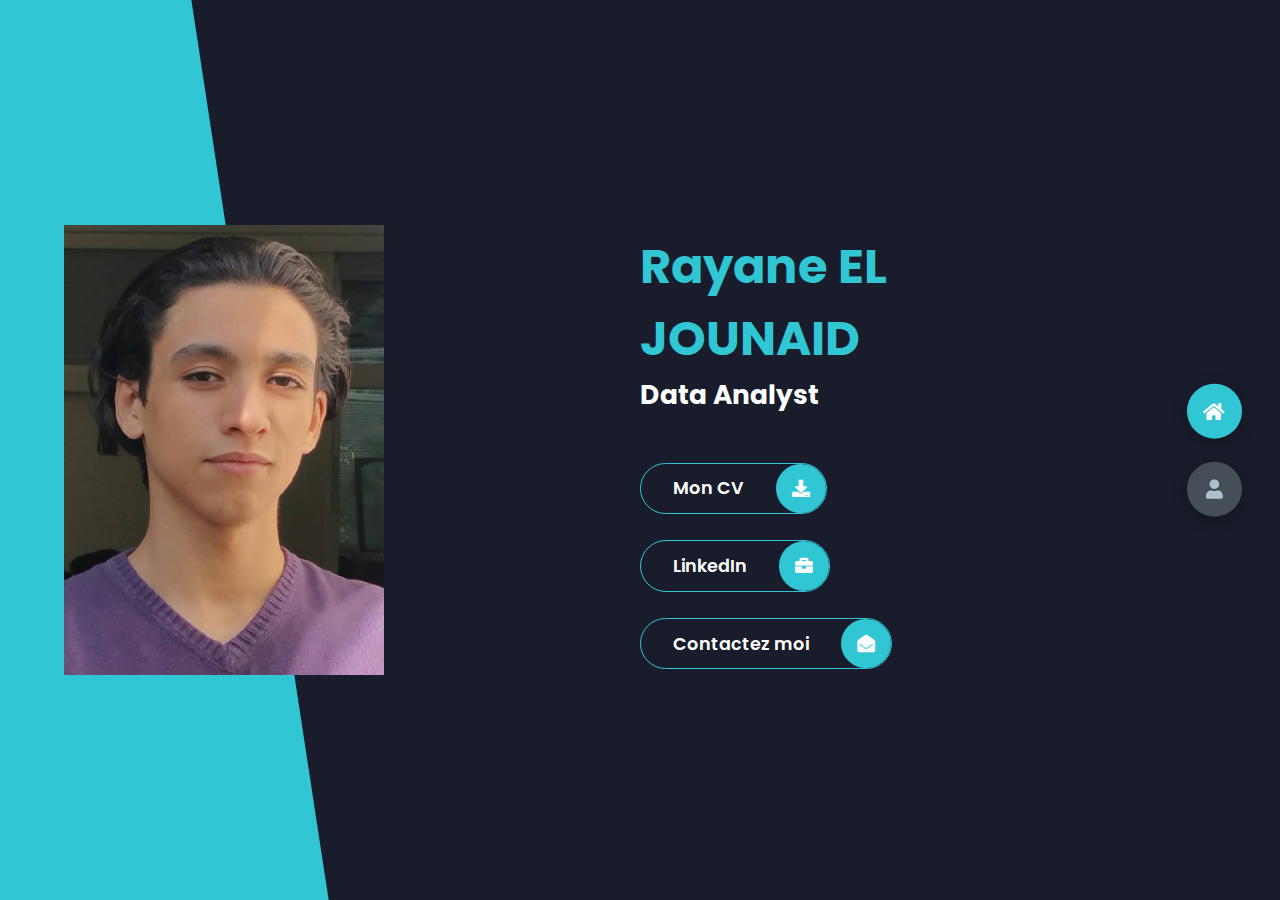
<file: index.html>
<!DOCTYPE html>
<html lang="fr">
<head>
    <meta charset="UTF-8">
    <!-- <meta http-equiv="X-UA-Compatible" content="IE=edge"> -->
    <meta name="viewport" content="width=device-width, initial-scale=1.0">
    <title>Rayane</title>
    <link rel="icon" href="imgs/page_favicon.ico" />
    <link rel="stylesheet" href="styles/styles.css">
    <link rel="preconnect" href="https://fonts.googleapis.com">
    <link rel="preconnect" href="https://fonts.gstatic.com" crossorigin>
    <link rel="stylesheet" href="https://cdnjs.cloudflare.com/ajax/libs/font-awesome/5.15.4/css/all.min.css" integrity="sha512-1ycn6IcaQQ40/MKBW2W4Rhis/DbILU74C1vSrLJxCq57o941Ym01SwNsOMqvEBFlcgUa6xLiPY/NS5R+E6ztJQ==" crossorigin="anonymous" referrerpolicy="no-referrer" />
    <link href="https://fonts.googleapis.com/css2?family=Poppins:wght@400;500;600;700;800&display=swap" rel="stylesheet">
</head>
<body class="main-content">
    <header class="container header active" id="home">
        <div class="header-content">
            <div class="left-header">
                <div class="h-shape"></div>
                <!-- Photo -->
                <div class="image">
                    <img src="imgs/rayane.png" alt="">
                </div>
            </div>
            <div class="right-header">
                <h1 class="name">
                    <span>Rayane EL JOUNAID</span>
                </h1>
                <h2>
                    Data Analyst 
                    <!-- & Développeur. -->
                </h2>
                <p>
                    
                </p>
                <!-- Bouton -->
                    <!-- CV -->
                <div class="btn-con">
                    <!-- CV -->
                    <a href="docs/CV - Rayane EL JOUNAID.pdf" target="_blank" class="main-btn">
                        <span class="btn-text">Mon CV</span>
                        <span class="btn-icon"><i class="fas fa-download"></i></span>
                    </a>
                    
                </div>
                <br>
                <!-- Bouton -->
                    <!-- LinkedIn -->
                <div class="btn-con">
                    <a href="https://www.linkedin.com/in/rayane-el-jounaid/" target="_blank" class="main-btn">
                        <span class="btn-text">LinkedIn</span>
                        <span class="btn-icon"><i class="fas fa-briefcase"></i></span>
                    </a>
                </div>
                <br>
                <!-- Bouton -->
                    <!-- rpub -->
                
                    <!-- <div class="btn-con">
                        <a href="https://www.linkedin.com/in/rayane-el-jounaid/" target="_blank" class="main-btn">
                            <span class="btn-text">LinkedIn</span>
                            <span class="btn-icon"><i class="fas fa-linkedin"></i></span>
                        </a>
                    </div>
                    <br> -->
                    <!-- Bouton -->
                    <!-- github -->
                
                <!-- <div class="btn-con">
                    <a href="https://www.linkedin.com/in/rayane-el-jounaid/" target="_blank" class="main-btn">
                        <span class="btn-text">LinkedIn</span>
                        <span class="btn-icon"><i class="fas fa-github"></i></span>
                    </a>
                </div>
                <br> -->
                <!-- Bouton -->
                    <!-- Mail -->
                <div class="btn-con">
                    <a href="mailto:rayane.eljounaid@gmail.com" target="_blank" class="main-btn">
                        <span class="btn-text">Contactez moi</span>
                        <span class="btn-icon"><i class="fas fa-envelope-open"></i></span>
                    </a>
                </div>
            </div>
        </div>
    </header>
    <main>
        <section class="container about" id="about">
            <div class="main-title">
                <h2><span>Parcours</span></h2>
            </div>
            <!-- A propos -->
            <!-- <div class="about-container">
                <div class="left-about">
                    <h4>Information About me</h4>
                    <p>
                        Lorem ipsum dolor sit amet consectetur adipisicing elit. 
                        Eveniet labore nihil obcaecati consequatur. Debitis error doloremque, 
                        vero eos vel nemo eius voluptatem dicta tenetur modi. <br /> <br /> La musica
                        delectus dolore fugiat exercitationem a, 
                        ipsum quidem quo enim natus accusamus labore dolores nam. Unde.
                        Lorem ipsum dolor sit amet consectetur, adipisicing elit. 
                        Harum non necessitatibus deleniti eum soluta.
                    </p>
                    <div class="btn-con">
                        <a href="#" class="main-btn">
                            <span class="btn-text">Download CV</span>
                            <span class="btn-icon"><i class="fas fa-download"></i></span>
                        </a>
                    </div>
                </div>
                <div class="right-about">
                    <div class="about-item">
                        <div class="abt-text">
                            <p class="large-text">650+</p>
                            <p class="small-text">Projects <br /> Completed</p>
                        </div>
                    </div>
                    <div class="about-item">
                        <div class="abt-text">
                            <p class="large-text">10+</p>
                            <p class="small-text">Years of <br /> experience</p>
                        </div>
                    </div>
                    <div class="about-item">
                        <div class="abt-text">
                            <p class="large-text">300+</p>
                            <p class="small-text">Happy <br /> Clients</p>
                        </div>
                    </div>
                    <div class="about-item">
                        <div class="abt-text">
                            <p class="large-text">400+</p>
                            <p class="small-text">Customer <br /> reviews</p>
                        </div>
                    </div>
                </div>
            </div> -->
            <!-- Competences -->
            <!-- <div class="about-stats">
                <h4 class="stat-title">My Skills</h4>
                <div class="progress-bars">
                    <div class="progress-bar">
                        <p class="prog-title">html5</p>
                        <div class="progress-con">
                            <p class="prog-text">80%</p>
                            <div class="progress">
                                <span class="html"></span>
                            </div>
                        </div>
                    </div>
                    <div class="progress-bar">
                        <p class="prog-title">css3</p>
                        <div class="progress-con">
                            <p class="prog-text">95%</p>
                            <div class="progress">
                                <span class="css"></span>
                            </div>
                        </div>
                    </div>
                    <div class="progress-bar">
                        <p class="prog-title">javascript</p>
                        <div class="progress-con">
                            <p class="prog-text">75%</p>
                            <div class="progress">
                                <span class="js"></span>
                            </div>
                        </div>
                    </div>
                    <div class="progress-bar">
                        <p class="prog-title">ReactJS</p>
                        <div class="progress-con">
                            <p class="prog-text">75%</p>
                            <div class="progress">
                                <span class="react"></span>
                            </div>
                        </div>
                    </div>
                    <div class="progress-bar">
                        <p class="prog-title">NodeJS</p>
                        <div class="progress-con">
                            <p class="prog-text">87%</p>
                            <div class="progress">
                                <span class="node"></span>
                            </div>
                        </div>
                    </div>
                    <div class="progress-bar">
                        <p class="prog-title">Python</p>
                        <div class="progress-con">
                            <p class="prog-text">70%</p>
                            <div class="progress">
                                <span class="python"></span>
                            </div>
                        </div>
                    </div>
                </div>
            </div> -->
        <!-- Expériences professionnelles -->
        <div class="row">
        
        <div class="column">
            <h4 class="stat-title">Expériences professionnelles</h4>
            <div class="timeline">
                <!-- 0 -->
                <div class="timeline-item">
                    <div class="tl-icon">
                        <i class="fas fa-briefcase"></i>
                    </div>
                    <p class="tl-duration">2022 - 2023</p>
                    <h5>Chargé d'analyse et de traitement des données<span> <br> Thosiba Tec</span></h5>
                    <p>
                        <!-- -  -->
                    </p>
                </div>
                <br>
                <!-- 1 -->
                <div class="timeline-item">
                    <div class="tl-icon">
                        <i class="fas fa-briefcase"></i>
                    </div>
                    <p class="tl-duration">2020 - 2022</p>
                    <h5>Analyse de données - Alternance<span> <br> Bonne étoile</span></h5>
                    <p>
                        <!-- - Mise en place d'un tableau de bord<br>
                        - Analyser les indicateurs de performance<br>
                        - Production de base de données<br>
                        - Etablir un prévisionnel<br>
                        - Etude Statistique<br> -->
                    </p>
                </div>
                <br>
                <!-- 2 -->
                <div class="timeline-item">
                    <div class="tl-icon">
                        <i class="fas fa-briefcase"></i>
                    </div>
                    <p class="tl-duration">2019 - 2020</p>
                    <h5>Développeur web - Alternance<span> <br> Bonne étoile</span></h5>
                    <p>
                        <!-- - Développement de plusieurs sites web pour l'entreprise pour Bonne étoile<br>
                        - Développement Outil générateur de PDF pour le suivit des ventes<br> -->
                    </p>
                </div>
                <br>
                <!-- 3 -->
                <div class="timeline-item">
                    <div class="tl-icon">
                        <i class="fas fa-briefcase"></i>
                    </div>
                    <p class="tl-duration">2019</p>
                    <h5>Développeur Web - Stage<span> <br> Umanis</span></h5>
                    <p>
                        <!-- - Développement Interface web pour un algorithme multicritère de mise en corrélation selon un nombre
                        de critère modifiable et intégration d’un algorithme en c++<br>
                        - Développement Simulation d’ordonnancement de conteneur (animation JavaScript<br>
                        - Développement d’un site web ( de prise de décision intégration d’un algorithme décisionnel en
                        Python<br> -->
                    </p>
                </div>
            </div>
        </div>
        <!-- Formation -->
        <div class="column">
        <h4 class="stat-title">Formation</h4>
            <div class="timeline">
                <!-- 1 -->
                <div class="timeline-item">
                    <div class="tl-icon">
                        <i class="fas fa-school"></i>
                    </div>
                    <p class="tl-duration">2020 - 2022</p>
                    <h5>Master MéDAS<span> - CNAM</span></h5>
                    <p>
                        Master MéDAS (Méga Données et Analyse Sociale) en alternance
                    </p>
                </div>
                <br>
                <!-- 2 -->
                <div class="timeline-item">
                    <div class="tl-icon">
                        <i class="fas fa-school"></i>
                    </div>
                    <p class="tl-duration">2019 - 2020</p>
                    <h5>Licence générale Informatique<span> - CNAM</span></h5>
                    <p>
                        Licence générale Informatique en alternance
                    </p>
                </div>
                <br>
                <!-- 3 -->
                <div class="timeline-item">
                    <div class="tl-icon">
                        <i class="fas fa-school"></i>
                    </div>
                    <p class="tl-duration">2017 - 2019</p>
                    <h5>BTS SIO<span> - ENC</span></h5>
                    <p>
                        BTS SIO (Service Informatique aux Organisations)<br>
                        Option: SLAM (Solution Logicielles et Applications Métier)
                    </p>
                </div>
            </div>
        </div>
    </div>
        </section>
        <!--  -->
        <!-- Portfolio -->
        <!-- <section class="container" id="portfolio">
            <div class="main-title">
                <h2>Mon <span>Portfolio</span><span class="bg-text">Rayane</span></h2>
            </div>
            <p class="port-text">
                Here is some of my work that I've done in various programming languages.
            </p>
            <div class="portfolios">
                <div class="portfolio-item">
                    <div class="image">
                        <img src="img/port1.jpg" alt="">
                    </div>
                    <div class="hover-items">
                        <h3>Project Source</h3>
                        <div class="icons">
                            <a href="#" class="icon">
                                <i class="fab fa-github"></i>
                            </a>
                            <a href="#" class="icon">
                                <i class="fab fa-behance"></i>
                            </a>
                            <a href="#" class="icon">
                                <i class="fab fa-youtube"></i>
                            </a>
                        </div>
                    </div>
                </div>
                <div class="portfolio-item">
                    <div class="image">
                        <img src="img/port2.jpg" alt="">
                    </div>
                    <div class="hover-items">
                        <h3>Project Source</h3>
                        <div class="icons">
                            <a href="#" class="icon">
                                <i class="fab fa-github"></i>
                            </a>
                            <a href="#" class="icon">
                                <i class="fab fa-behance"></i>
                            </a>
                            <a href="#" class="icon">
                                <i class="fab fa-youtube"></i>
                            </a>
                        </div>
                    </div>
                </div>
                <div class="portfolio-item">
                    <div class="image">
                        <img src="img/port3.jpg" alt="">
                    </div>
                    <div class="hover-items">
                        <h3>Project Source</h3>
                        <div class="icons">
                            <a href="#" class="icon">
                                <i class="fab fa-github"></i>
                            </a>
                            <a href="#" class="icon">
                                <i class="fab fa-behance"></i>
                            </a>
                            <a href="#" class="icon">
                                <i class="fab fa-youtube"></i>
                            </a>
                        </div>
                    </div>
                </div>
                <div class="portfolio-item">
                    <div class="image">
                        <img src="img/port4.jpg" alt="">
                    </div>
                    <div class="hover-items">
                        <h3>Project Source</h3>
                        <div class="icons">
                            <a href="#" class="icon">
                                <i class="fab fa-github"></i>
                            </a>
                            <a href="#" class="icon">
                                <i class="fab fa-behance"></i>
                            </a>
                            <a href="#" class="icon">
                                <i class="fab fa-youtube"></i>
                            </a>
                        </div>
                    </div>
                </div>
                <div class="portfolio-item">
                    <div class="image">
                        <img src="img/port5.jpg" alt="">
                    </div>
                    <div class="hover-items">
                        <h3>Project Source</h3>
                        <div class="icons">
                            <a href="#" class="icon">
                                <i class="fab fa-github"></i>
                            </a>
                            <a href="#" class="icon">
                                <i class="fab fa-behance"></i>
                            </a>
                            <a href="#" class="icon">
                                <i class="fab fa-youtube"></i>
                            </a>
                        </div>
                    </div>
                </div>
                <div class="portfolio-item">
                    <div class="image">
                        <img src="img/port2.jpg" alt="">
                    </div>
                    <div class="hover-items">
                        <h3>Project Source</h3>
                        <div class="icons">
                            <a href="#" class="icon">
                                <i class="fab fa-github"></i>
                            </a>
                            <a href="#" class="icon">
                                <i class="fab fa-behance"></i>
                            </a>
                            <a href="#" class="icon">
                                <i class="fab fa-youtube"></i>
                            </a>
                        </div>
                    </div>
                </div>
                <div class="portfolio-item">
                    <div class="image">
                        <img src="img/port7.jpg" alt="">
                    </div>
                    <div class="hover-items">
                        <h3>Project Source</h3>
                        <div class="icons">
                            <a href="#" class="icon">
                                <i class="fab fa-github"></i>
                            </a>
                            <a href="#" class="icon">
                                <i class="fab fa-behance"></i>
                            </a>
                            <a href="#" class="icon">
                                <i class="fab fa-youtube"></i>
                            </a>
                        </div>
                    </div>
                </div>
            </div>
        </section> -->
        <!--  -->
        <!-- Blog ptdr -->
        <!-- <section class="container" id="blogs">
            <div class="blogs-content">
                <div class="main-title">
                    <h2>My <span>Blogs</span><span class="bg-text">My Blogs</span></h2>
                </div>
                <div class="blogs">
                    <div class="blog">
                        <img src="img/port6.jpg" alt="">
                        <div class="blog-text">
                            <h4>
                                How to Create Your Own Website
                            </h4>
                            <p>
                                Lorem ipsum dolor sit, amet consectetur adipisicing elit. 
                                Doloribus natus voluptas, eos obcaecati recusandae amet?
                            </p>
                        </div>
                    </div>
                    <div class="blog">
                        <img src="img/blog1.jpg" alt="">
                        <div class="blog-text">
                            <h4>
                                How to Become an Expert in Web Design
                            </h4>
                            <p>
                                Lorem ipsum dolor sit, amet consectetur adipisicing elit. 
                                Doloribus natus voluptas, eos obcaecati recusandae amet?
                            </p>
                        </div>
                    </div>
                    <div class="blog">
                        <img src="img/blog2.jpg" alt="">
                        <div class="blog-text">
                            <h4>
                                Become a Web Designer in 10 Days
                            </h4>
                            <p>
                                Lorem ipsum dolor sit, amet consectetur adipisicing elit. 
                                Doloribus natus voluptas, eos obcaecati recusandae amet?
                            </p>
                        </div>
                    </div>
                    <div class="blog">
                        <img src="img/blog3.jpg" alt="">
                        <div class="blog-text">
                            <h4>
                                Debbuging made easy with Web Inspector
                            </h4>
                            <p>
                                Lorem ipsum dolor sit, amet consectetur adipisicing elit. 
                                Doloribus natus voluptas, eos obcaecati recusandae amet?
                            </p>
                        </div>
                    </div>
                    <div class="blog">
                        <img src="img/port1.jpg" alt="">
                        <div class="blog-text">
                            <h4>
                                Get started with Web Design and UI Design
                            </h4>
                            <p>
                                Lorem ipsum dolor sit, amet consectetur adipisicing elit. 
                                Doloribus natus voluptas, eos obcaecati recusandae amet?
                            </p>
                        </div>
                    </div>
                    <div class="blog">
                        <img src="img/port3.jpg" alt="">
                        <div class="blog-text">
                            <h4>
                                This is what you need to know about Web Design
                            </h4>
                            <p>
                                Lorem ipsum dolor sit, amet consectetur adipisicing elit. 
                                Doloribus natus voluptas, eos obcaecati recusandae amet?
                            </p>
                        </div>
                    </div>
                </div>
            </div>
        </section> -->
        <!-- Contacte -->
        <!-- <section class="container contact" id="contact">
            <div class="contact-container">
                <div class="main-title">
                    <h2>Contactez <span>moi</span><span class="bg-text">Rayane</span></h2>
                </div>
                <div class="contact-content-con">
                    <div class="left-contact">
                        <h4>Contact me here</h4>
                        <p>
                            Lorem ipsum dolor sit amet consectetur adipisicing elit. 
                            In, laborum numquam? Quam excepturi perspiciatis quas quasi.
                        </p>
                        <div class="contact-info">
                            <div class="contact-item">
                                <div class="icon">
                                    <i class="fas fa-map-marker-alt"></i>
                                    <span>Location</span>
                                </div>
                                <p>
                                    : London, united Kingdom
                                </p>
                            </div>
                            <div class="contact-item">
                                <div class="icon">
                                    <i class="fas fa-envelope"></i>
                                    <span>Email</span>
                                </div>
                                <p>
                                    <span>: maclinzuniversal@gmail.com</span>
                                </p>
                            </div>
                            <div class="contact-item">
                                <div class="icon">
                                    <i class="fas fa-user-graduate"></i>
                                    <span>Education</span>
                                </div>
                                <p>
                                    <span>: Sussex University, East Sussex</span>
                                </p>
                            </div>
                            <div class="contact-item">
                                <div class="icon">
                                    <i class="fas fa-user-graduate"></i>
                                    <span>Mobile Number</span>
                                </div>
                                <p>
                                    <span>: 07522670617</span>
                                </p>
                            </div>
                            <div class="contact-item">
                                <div class="icon">
                                    <i class="fas fa-globe-africa"></i>
                                    <span>Languages</span>
                                </div>
                                <p>
                                    <span>: Afrikaans, English, Spanish</span>
                                </p>
                            </div>
                        </div>
                        <div class="contact-icons">
                            <div class="contact-icon">
                                <a href="www.facebook.com" target="_blank">
                                    <i class="fab fa-facebook-f"></i>
                                </a>
                                <a href="#" target="_blank">
                                    <i class="fab fa-twitter"></i>
                                </a>
                                <a href="#" target="_blank">
                                    <i class="fab fa-github"></i>
                                </a>
                                <a href="#" target="_blank">
                                    <i class="fab fa-youtube"></i>
                                </a>
                            </div>
                        </div>
                    </div>
                    <div class="right-contact">
                        <form action="" class="contact-form">
                            <div class="input-control i-c-2">
                                <input type="text" required placeholder="YOUR NAME">
                                <input type="email" required placeholder="YOUR EMAIL">
                            </div>
                            <div class="input-control">
                                <input type="text" required placeholder="ENTER SUBJECT">
                            </div>
                            <div class="input-control">
                                <textarea name="" id="" cols="15" rows="8" placeholder="Message Here..."></textarea>
                            </div>
                            <div class="submit-btn">
                                <a href="#" class="main-btn">
                                    <span class="btn-text">Download CV</span>
                                    <span class="btn-icon"><i class="fas fa-download"></i></span>
                                </a>
                            </div>
                        </form>
                    </div>
                </div>
            </div>
        </section> -->
    </main>

    <div class="controls">
        <div class="control active-btn" data-id="home" >
            <i class="fas fa-home"></i>
        </div>
        <div class="control" data-id="about">
            <i class="fas fa-user"></i>
        </div>
        <!-- <div class="control" data-id="portfolio">
            <i class="fas fa-briefcase"></i>
        </div> -->
        <!-- <div class="control" data-id="blogs">
            <i class="far fa-newspaper"></i>
        </div> -->
        <!-- <div class="control" data-id="contact">
            <i class="fas fa-envelope-open"></i>
        </div> -->
    </div>
    <!-- <div class="theme-btn">
        <i class="fas fa-adjust"></i>
    </div> -->
    <script src="app.js"></script>
</body>
</html>
</file>
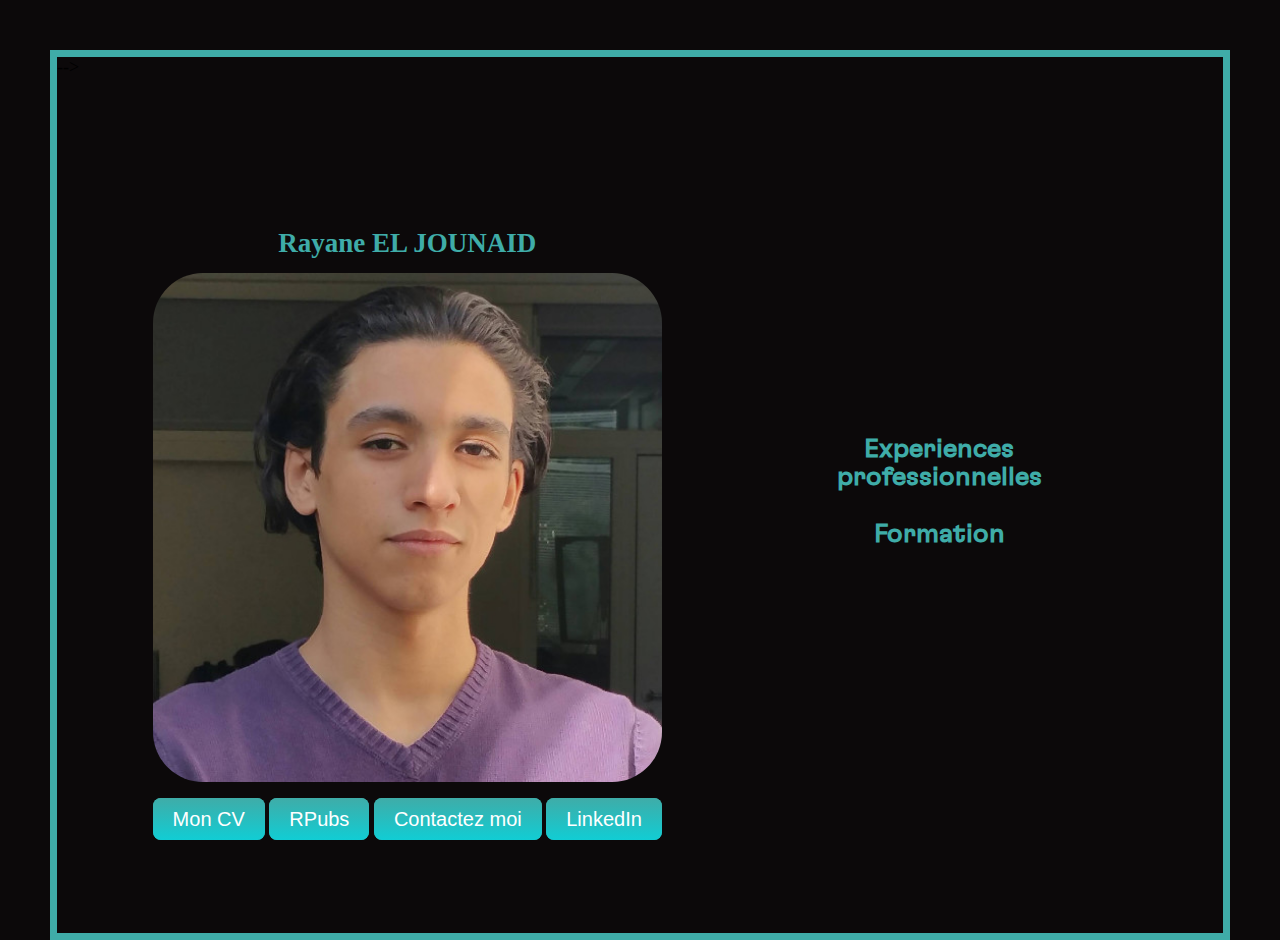
<file: _old-2/index.html>
<!DOCTYPE html>
<html lang="en">
    <head>
        <meta charset="UTF-8">
        <meta name="viewport" content="width=device-width, initial-scale=1.0">
        <title>Rayane</title>
        <link rel="stylesheet" href="css/main.css">
        <link rel="icon" href="imgs/page_favicon.ico" />
    </head>
    <body>
        <div class="wrapper">
            <!-- <header class="header">
                <div class="primary-slideshow">
                    <h2 class="name">Rayane EL JOUNAID /</h2>
                    <h2 class="name">Rayane EL JOUNAID /</h2>
                    <h2 class="name">Rayane EL JOUNAID /</h2>
                    <h2 class="name">Rayane EL JOUNAID /</h2>
                    <h2 class="name">Rayane EL JOUNAID /</h2>
                </div> -->
                <!-- <div class="secondary-slideshow">
                    <h2 class="job">Data Anlalyst, Developper and Tech enthusiast</h2>
                    <h2 class="job">Data Anlalyst, Developper and Tech enthusiast</h2>
                    <h2 class="job">Data Anlalyst, Developper and Tech enthusiast</h2>
                    <h2 class="job">Data Anlalyst, Developper and Tech enthusiast</h2>
                    <h2 class="job">Data Anlalyst, Developper and Tech enthusiast</h2>
                    <h2 class="job">Data Anlalyst, Developper and Tech enthusiast</h2>
                </div> -->
            </header> -->
            <div class="content">
                <div class="photo-animation">
                    <!-- <div class="circle big circle-big"></div> -->
                    <!-- accordion__label -->
                    <label class="name__label"><center><h2>Rayane EL JOUNAID</h2></center></label>
                    
                    <img src="imgs/rayane.png" alt="main photo" class="photo">
                    <!-- <div class="circle small circle-small"></div> -->
                    <br><br>
                    <div class="contact-me" align="center">
                        <a align="justify" class="btn" href="docs/CV - Rayane EL JOUNAID.pdf" target="_blank">Mon CV</a>
                        <a align="justify" class="btn" href="https://rpubs.com/rayane-ilo/" target="_blank">RPubs</a>
                        <a align="justify" class="btn" href="mailto:rayane.eljounaid@gmail.com">Contactez moi</a>
                        <a align="justify" class="btn" href="https://www.linkedin.com/in/rayane-el-jounaid/" target="_blank">LinkedIn</a>
                        <br><br>
                    </div>
                </div>
                <main class="main">
                    <p class="presentation">
                        <!-- <span class="italic">Benjamin Code est un déve… </span>
                        Bon en vrai c’est moi qui écrit le texte donc autant ne pas l’écrire à la 3ème personne. Je suis développeur freelance depuis 8 ans.<br><br>
                        J’ai un diplôme d’ingénieur en informatique, spécialisé dans le génie logiciel mais tout le monde s’en fiche et je n’ai jamais eu à le montrer à quiconque pour justifier quoi que ce soit. Les <span class="underline">années d’expériences</span> et les <span class="underline">nombreux clients</span> satisfaits sont mes meilleures arguments de ventes.<br><br>
                        Si vous vous avez un projet pour moi, n’hésitez pas à me contacter par mail : -->
                        <!-- CV pdf + Contactez moi -->
<!--                         
                        <br><br>
                        <br><br> -->
                        <!-- accordéon -->
                        <div class="accordion">
                            <!-- Expériences -->
                            <div>
                                <input type="checkbox" id="section1" class="accordion__input">
                                <label for="section1" class="accordion__label"><center><h2>Expériences professionnelles</h2></center></label>
                                <div class="accordion__content">
                                    <!-- 1 -->
                                    <div class="exp" >
                                        <div class="exp-logo">
                                            <a href="https://www.bonne-etoile-immobilier.fr/" target="_blank"><img src="imgs/BE.jpg" alt="Logo BE"></a>
                                        </div>
                                        <div class="exp-info">
                                            <h3>Analyse des données - Alternance</h3>
                                            <h4>Bonne étoile</h4>
                                            <h4>2020 - Aujourd'hui</h4>
                                        </div>
                                        <div class="exp-desc">
                                            <p>
                                                - Mise en place d'un tableau de bord<br>
                                                - Analyser les indicateurs de performance<br>
                                                - Production de base de données<br>
                                                - Etablir un prévisionnel<br>
                                                - Etude Statistique<br>
                                            </p>
                                        </div>
                                    </div>
                                    <!-- 2 -->
                                    <div class="exp">
                                        <div class="exp-logo">
                                            <a href="https://www.bonne-etoile-immobilier.fr/" target="_blank"><img src="imgs/BE.jpg" alt="Logo BE"></a>
                                        </div>
                                        <div class="exp-info">
                                            <h3>Développeur web - Alternance</h3>
                                            <h4>Bonne étoile</h4>
                                            <h4>2019 - 2020</h4>
                                        </div>
                                        <div class="exp-desc">
                                            <p>
                                                - Développement Nouvel site intranet pour les mandataires du réseau immobilier<br>
                                                - Développement Outil générateur de PDF et de gestion des ventes<br>
                                                - Mise en place d’un Cloud<br>
                                            </p>
                                        </div>
                                    </div>
                                    <!-- 3 -->
                                    <div class="exp">
                                        <div class="exp-logo">
                                            <a href="https://www.umanis.com/fr" target="_blank"><img src="imgs/umanis.png" alt="Logo Umanis"></a>
                                        </div>
                                        <div class="exp-info">
                                            <h3>Développeur Web - Stage</h3>
                                            <h4>Umanis</h4>
                                            <h4>2019</h4>
                                        </div>
                                        <div class="exp-desc">
                                            <p>
                                                - Développement Interface web pour un algorithme multicritère de mise en corrélation selon un nombre
                                                de critère modifiable et intégration d’un algorithme en c++<br>
                                                - Développement Simulation d’ordonnancement de conteneur (animation JavaScript<br>
                                                - Développement d’un site web ( de prise de décision intégration d’un algorithme décisionnel en
                                                Python<br>
                                            </p>
                                        <!-- </div> -->
                                    </div>
                                </div>
                            </div>
                <!-- Formation -->
                            <div>
                                <input type="checkbox" id="section2" class="accordion__input">
                                <label for="section2" class="accordion__label"><center><h2>Formation</h2></center></label>
                                <div class="accordion__content">
                                    <!-- 1 -->
                                    <div class="exp">
                                        <div class="exp-logo">
                                            <a href="https://formation.cnam.fr/rechercher-par-discipline/master-mega-donnees-et-analyse-sociale-medas--1085595.kjsp" target="_blank"><img src="imgs/cnam.png" alt="Logo CNAM"></a>
                                        </div>
                                        <div class="exp-info">
                                            <a href="docs/Master_MéDAS.pdf" target="_blank"><h3>CNAM - Master MéDAS <br> (Méga Données et Analyse Sociale)</h3></a>
                                            <h4>2020 - 2022</h4>
                                        </div>
                                        <div class="exp-desc">
                                            <p>
                                                Master MéDAS (Méga Données et Analyse Sociale) en alternance
                                            </p>
                                        </div>
                                    </div>
                                    <!-- 2 -->
                                    <div class="exp">
                                        <div class="exp-logo">
                                            <a href="https://formation.cnam.fr/rechercher-par-discipline/licence-l3-generale-informatique-en-alternance-583916.kjsp" target="_blank"><img src="imgs/cnam.png" alt="Logo CNAM"></a>
                                        </div>
                                        <div class="exp-info">
                                            <a href="docs/Licence_Info.pdf" target="_blank"><h3>CNAM - Licence générale Informatique</h3></a>
                                            <h4>2019 - 2020</h4>
                                        </div>
                                        <div class="exp-desc">
                                            <p>
                                                Licence générale Informatique en alternance
                                            </p>
                                        </div>
                                    </div>
                                    <!-- 3 -->
                                    <div class="exp">
                                        <div class="exp-logo">
                                            <a href="https://www.enc-bessieres.org/" target="_blank"><img src="imgs/Enc-bessires-paris-logo.jpg" alt="Logo ENC"></a>
                                        </div>
                                        <div class="exp-info">
                                            <a href="docs/BTS_SIO.pdf" target="_blank"><h3>ENC - BTS SIO</h3></a>
                                            <h4>2017 - 2019</h4>
                                        </div>
                                        <div class="exp-desc">
                                            <p>
                                                BTS SIO (Service Informatique aux Organisations)<br>
                                                Option: SLAM (Solution Logicielles et Applications Métier)
                                            </p>
                                        </div>
                                    </div>
                                </div>
                            </div>
                            
                        </div>
                    </p>
                    <!-- mail -->
                    <!-- <svg class="mail-icon" version="1.1" id="Calque_1" xmlns="http://www.w3.org/2000/svg" xmlns:xlink="http://www.w3.org/1999/xlink" x="0px" y="0px"
                    viewBox="0 0 238.11 155.91" style="enable-background:new 0 0 238.11 155.91;" xml:space="preserve"><path d="M118.85,156.4c-34.94,0-69.88-0.04-104.81,0.04c-6.18,0.01-10.91-2.28-13.63-7.79c-1.06-2.14-1.5-4.78-1.51-7.2
                    c-0.09-42.31,0-84.62-0.12-126.94C-1.24,5.47,5.77-0.55,14.04-0.53c69.88,0.16,139.75,0.17,209.63,0
                    c8.43-0.02,15.44,6.01,15.4,15.42c-0.17,42.06-0.17,84.13,0,126.19c0.04,9.41-6.97,15.48-15.4,15.42
                    C188.73,156.26,153.79,156.4,118.85,156.4z M118.91,147.24c34.61,0,69.23,0,103.84,0c5.56,0,6.99-1.41,6.99-6.89
                    c0-41.57,0-83.15,0-124.72c0-5.48-1.43-6.9-6.99-6.9c-69.23,0-138.46,0-207.68,0c-5.54,0-6.99,1.43-6.99,6.89
                    c0,41.57,0,83.15,0,124.72c0,5.46,1.45,6.89,6.98,6.9C49.69,147.24,84.3,147.24,118.91,147.24z"/><path d="M19.7,26.59c1.61-2.79,3.02-5.23,4.55-7.88c0.83,0.43,1.62,0.8,2.38,1.23c29.38,16.78,58.78,33.53,88.12,50.39
                    c3.05,1.75,5.52,1.68,8.54-0.06c29.48-16.95,59.02-33.78,88.55-50.64c0.5-0.29,1.02-0.55,1.82-0.98c1.49,2.56,2.97,5.1,4.6,7.89
                    c-0.97,0.58-1.87,1.14-2.78,1.66c-28.95,16.54-57.95,32.99-86.81,49.68c-6.69,3.87-12.65,3.91-19.39,0.01
                    C80.79,61.37,52.14,45.14,23.55,28.81C22.34,28.11,21.13,27.41,19.7,26.59z"/> <path d="M94.51,80.58c1.62,2.85,3.05,5.36,4.58,8.03c-24.99,14.27-49.8,28.44-74.87,42.75c-1.5-2.6-2.97-5.15-4.62-8
                    C44.55,109.11,69.41,94.92,94.51,80.58z"/><path d="M218.16,123.34c-1.61,2.8-3.08,5.36-4.6,8.01c-24.24-13.84-48.33-27.59-72.64-41.47c1.53-2.69,2.99-5.25,4.57-8.03
                    C169.72,95.69,193.84,109.46,218.16,123.34z"/></svg>
                    <a href="mailto:rayane.eljounaid@gmail.com" class="mail">rayane.eljounaid@gmail.com</a> -->
                    <br>
                    <!-- <a class="mail" href="https://www.linkedin.com/in/rayane-el-jounaid/" target="_blank">LinkedIn</a> -->
                </main>
            </div>
        </div>
        <!-- <script src="js/script.js"></script> -->
    </body>
</html>
</file>
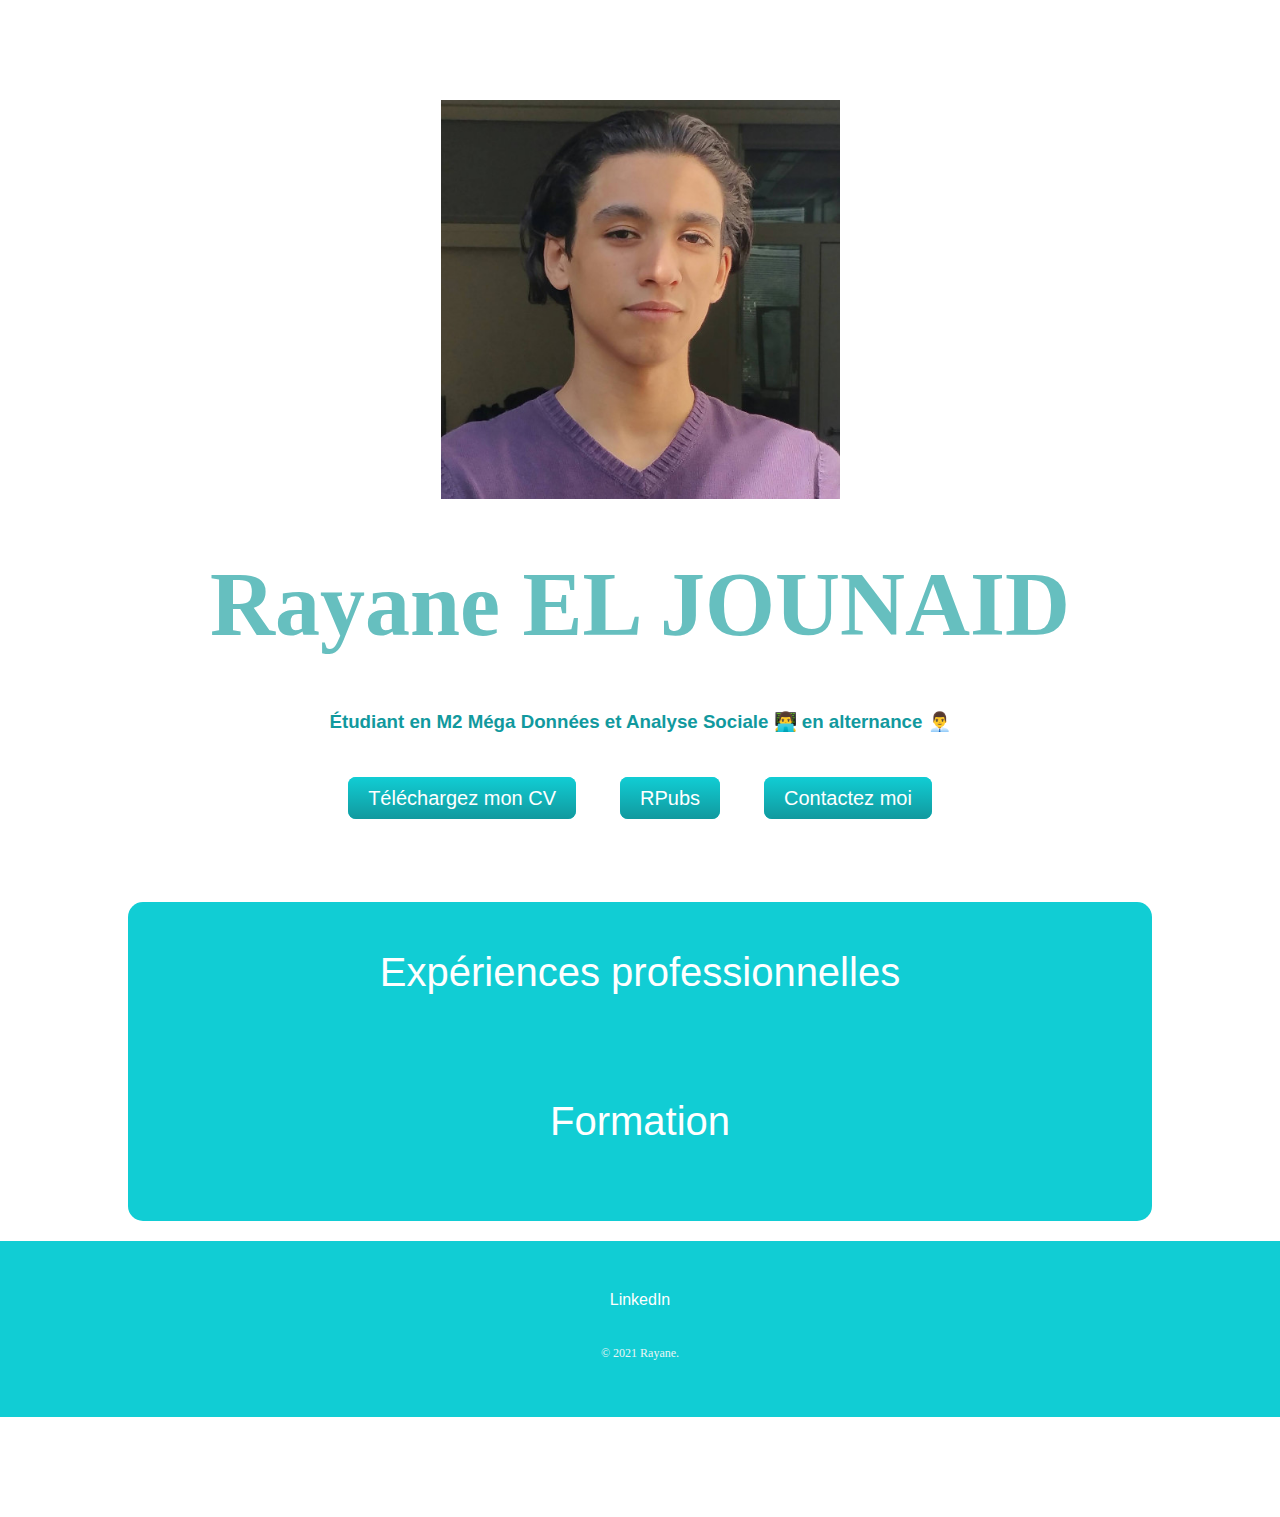
<file: _old/index.html>
<!DOCTYPE html>
<html>
<!-- head -->
    <head>
        <meta charset="utf-8">
        <title>Rayane</title>
        <link rel="stylesheet" href="css/style.css">
        <link rel="icon" href="imgs/page_favicon.ico" />
    </head>
<!-- body -->
    <body>
<!-- présentation -->
        <div class="middle-container">
            <div class="profile">
              <img src="imgs/rayane.png" alt="rayane-profile-img" width="399">
      
              <div class="title-text">
                  <h1>Rayane EL JOUNAID</h1>
                  <br><br>
                  <h3>Étudiant en M2 Méga Données et Analyse Sociale 👨‍💻 en alternance 👨‍💼</h3>
              </div>
            </div>
            <br><br>
<!-- CV pdf + Contactez moi -->
        <div class="contact-me">
            <a align="justify" class="btn" href="docs/CV - Rayane EL JOUNAID.pdf" target="_blank"  download>Téléchargez mon CV</a>
            <a align="justify" class="btn" href="https://rpubs.com/rayane-ilo/">RPubs</a>
            <a align="justify" class="btn" href="mailto:rayane.eljounaid@gmail.com">Contactez moi</a>
        </div>
        <br><br>
        <br><br>
<!-- accordéon -->
        <div class="accordion">
<!-- Expériences -->
            <div>
                <input type="checkbox" id="section1" class="accordion__input">
                <label for="section1" class="accordion__label"><center><h2>Expériences professionnelles</h2></center></label>
                <div class="accordion__content">
                    <!-- 1 -->
                    <div class="exp" >
                        <div class="exp-logo">
                            <a href="https://www.bonne-etoile-immobilier.fr/" target="_blank"><img src="imgs/BE.jpg" alt="Logo BE"></a>
                        </div>
                        <div class="exp-info">
                            <h3>Analyse des données - Alternance</h3>
                            <h4>Bonne étoile</h4>
                            <h4>2020 - Aujourd'hui</h4>
                        </div>
                        <div class="exp-desc">
                            <p>
                                - Mise en place d'un tableau de bord<br>
                                - Analyser les indicateurs de performance<br>
                                - Production de base de données<br>
                                - Etablir un prévisionnel<br>
                            </p>
                        </div>
                    </div>
                    <!-- 2 -->
                    <div class="exp">
                        <div class="exp-logo">
                            <a href="https://www.bonne-etoile-immobilier.fr/" target="_blank"><img src="imgs/BE.jpg" alt="Logo BE"></a>
                        </div>
                        <div class="exp-info">
                            <h3>Développeur web - Alternance</h3>
                            <h4>Bonne étoile</h4>
                            <h4>2019 - 2020</h4>
                        </div>
                        <div class="exp-desc">
                            <p>
                                - Développement Nouvel site intranet pour les mandataires du réseau immobilier<br>
                                - Développement Outil générateur de PDF et de gestion des ventes<br>
                                - Mise en place d’un Cloud<br>
                            </p>
                        </div>
                    </div>
                    <!-- 3 -->
                    <div class="exp">
                        <div class="exp-logo">
                            <a href="https://www.umanis.com/fr" target="_blank"><img src="imgs/umanis.png" alt="Logo Umanis"></a>
                        </div>
                        <div class="exp-info">
                            <h3>Développeur Web - Stage</h3>
                            <h4>Umanis</h4>
                            <h4>2019</h4>
                        </div>
                        <div class="exp-desc">
                            <p>
                                - Développement Interface web pour un algorithme multicritère de mise en corrélation selon un nombre
                                de critère modifiable et intégration d’un algorithme en c++<br>
                                - Développement Simulation d’ordonnancement de conteneur (animation JavaScript<br>
                                - Développement d’un site web ( de prise de décision intégration d’un algorithme décisionnel en
                                Python<br>
                            </p>
                        </div>
                    </div>
                </div>
            </div>
<!-- Formation -->
            <div>
                <input type="checkbox" id="section2" class="accordion__input">
                <label for="section2" class="accordion__label"><center><h2>Formation</h2></center></label>
                <div class="accordion__content">
                    <!-- 1 -->
                    <div class="exp">
                        <div class="exp-logo">
                            <a href="https://formation.cnam.fr/rechercher-par-discipline/master-mega-donnees-et-analyse-sociale-medas--1085595.kjsp" target="_blank"><img src="imgs/cnam.png" alt="Logo CNAM"></a>
                        </div>
                        <div class="exp-info">
                            <a href="docs/Master_MéDAS.pdf" target="_blank"><h3>CNAM - Master MéDAS <br> (Méga Données et Analyse Sociale)</h3></a>
                            <h4>2020 - 2022</h4>
                        </div>
                        <div class="exp-desc">
                            <p>
                                Préparation du Master MéDAS (Méga Données et Analyse Sociale) en alternance
                            </p>
                        </div>
                    </div>
                    <!-- 2 -->
                    <div class="exp">
                        <div class="exp-logo">
                            <a href="https://formation.cnam.fr/rechercher-par-discipline/licence-l3-generale-informatique-en-alternance-583916.kjsp" target="_blank"><img src="imgs/cnam.png" alt="Logo CNAM"></a>
                        </div>
                        <div class="exp-info">
                            <a href="docs/Licence_Info.pdf" target="_blank"><h3>CNAM - Licence générale Informatique</h3></a>
                            <h4>2019 - 2020</h4>
                        </div>
                        <div class="exp-desc">
                            <p>
                                Licence générale Informatique en alternance
                            </p>
                        </div>
                    </div>
                    <!-- 3 -->
                    <div class="exp">
                        <div class="exp-logo">
                            <a href="https://www.enc-bessieres.org/" target="_blank"><img src="imgs/Enc-bessires-paris-logo.jpg" alt="Logo ENC"></a>
                        </div>
                        <div class="exp-info">
                            <a href="docs/BTS_SIO.pdf" target="_blank"><h3>ENC - BTS SIO</h3></a>
                            <h4>2017 - 2019</h4>
                        </div>
                        <div class="exp-desc">
                            <p>
                                BTS SIO (Service Informatique aux Organisations)<br>
                                Option: SLAM (Solution Logicielles et Applications Métier)
                            </p>
                        </div>
                    </div>
                </div>
            </div>
            
        </div>
<!-- Liens -->
        <div class="bottom-container">
            <a class="footer-link" href="https://www.linkedin.com/in/rayane-el-jounaid/" target="_blank">LinkedIn</a>
            <p class="copyright">© 2021 Rayane.</p>
        </div>
    </body>
</html>
</file>
<file: styles/styles.css>
* {
  margin: 0;
  padding: 0;
  box-sizing: border-box;
  list-style: none;
}
.row {
  display: flex;
}

.column {
  flex: 50%;
}
:root {
  --color-primary: #191d2b;
  --color-secondary: #31C6D4;
  --color-white: #FFFFFF;
  --color-black: #000;
  --color-grey0: #f8f8f8;
  --color-grey-1: #dbe1e8;
  --color-grey-2: #b2becd;
  --color-grey-3: #6c7983;
  --color-grey-4: #454e56;
  --color-grey-5: #2a2e35;
  --color-grey-6: #12181b;
  --br-sm-2: 14px;
  --box-shadow-1: 0 3px 15px rgba(0,0,0,.3);
}

/* .light-mode {
  --color-primary: #FFFFFF;
  --color-secondary: #F56692;
  --color-white: #454e56;
  --color-black: #000;
  --color-grey0: #f8f8f8;
  --color-grey-1: #6c7983;
  --color-grey-2: #6c7983;
  --color-grey-3: #6c7983;
  --color-grey-4: #454e56;
  --color-grey-5: #f8f8f8;
  --color-grey-6: #12181b;
} */

body {
  background-color: var(--color-primary);
  font-family: "Poppins", sans-serif;
  font-size: 1.1rem;
  color: var(--color-white);
  transition: all 0.4s ease-in-out;
}

a {
  display: inline-block;
  text-decoration: none;
  color: inherit;
  font-family: inherit;
}

header {
  min-height: 100vh;
  color: var(--color-white);
  overflow: hidden;
  padding: 0 !important;
}

section {
  min-height: 100vh;
  width: 100%;
  position: absolute;
  left: 0;
  top: 0;
  padding: 3rem 18rem;
}

.container {
  display: none;
  transform: translateY(-100%) scale(0);
  transition: all 0.4s ease-in-out;
  background-color: var(--color-primary);
}

.active {
  display: block;
  /* animation: appear 1s ease-in-out; */
  transform: translateY(0) scaleY(1);
}
@keyframes appear {
  0% {
    transform: translateY(-100%) scaleY(0);
  }
  100% {
    transform: translateY(0) scaleY(1);
  }
}

.controls {
  position: fixed;
  z-index: 10;
  top: 50%;
  right: 3%;
  display: flex;
  flex-direction: column;
  align-items: center;
  justify-content: center;
  transform: translateY(-50%);
}
.controls .control {
  padding: 1rem;
  cursor: pointer;
  background-color: var(--color-grey-4);
  width: 55px;
  height: 55px;
  border-radius: 50%;
  display: flex;
  justify-content: center;
  align-items: center;
  margin: 0.7rem 0;
  box-shadow: var(--box-shadow-1);
}
.controls .control i {
  font-size: 1.2rem;
  color: var(--color-grey-2);
  pointer-events: none;
}
.controls .active-btn {
  background-color: var(--color-secondary);
  transition: all 0.4s ease-in-out;
}
.controls .active-btn i {
  color: var(--color-white);
}

.theme-btn {
  top: 5%;
  right: 3%;
  width: 70px;
  height: 70px;
  border-radius: 50%;
  background-color: var(--color-grey-4);
  cursor: pointer;
  position: fixed;
  display: flex;
  justify-content: center;
  align-items: center;
  box-shadow: 0 3px 15px rgba(0, 0, 0, 0.3);
  transition: all 0.1s ease-in-out;
}
.theme-btn:active {
  transform: translateY(-3px);
}
.theme-btn i {
  font-size: 1.4rem;
  color: var(--color-grey-2);
  pointer-events: none;
}

/*Header-content*/
.header-content {
  display: grid;
  grid-template-columns: repeat(2, 1fr);
  min-height: 100vh;
}
.header-content .left-header {
  display: flex;
  align-items: center;
  position: relative;
}
.header-content .left-header .h-shape {
  transition: all 0.4s ease-in-out;
  width: 65%;
  height: 100%;
  background-color: var(--color-secondary);
  position: absolute;
  left: 0;
  top: 0;
  z-index: -1;
  clip-path: polygon(0 0, 46% 0, 79% 100%, 0% 100%);
}
.header-content .left-header .image {
  border-radius: var(--br-sm-2);
  height: 50%;
  width: 50%;
  margin-left: 4rem;
  background-color: var(--color-black);
  transition: all 0.4s ease-in-out;
}
.header-content .left-header .image img {
  width: 100%;
  height: 100%;
  object-fit: cover;
  transition: all 0.4s ease-in-out;
  /* filter: grayscale(100%); */
}
/* .header-content .left-header .image img:hover {
  filter: grayscale(0);
} */
.header-content .right-header {
  display: flex;
  flex-direction: column;
  justify-content: center;
  padding-right: 18rem;
}
.header-content .right-header .name {
  font-size: 3rem;
}
.header-content .right-header .name span {
  color: var(--color-secondary);
}
.header-content .right-header p {
  margin: 1.5rem 0;
  line-height: 2rem;
}

/*About*/
.about-container {
  display: grid;
  grid-template-columns: repeat(2, 1fr);
  padding-top: 3.5rem;
  padding-bottom: 5rem;
}
.about-container .right-about {
  display: grid;
  grid-template-columns: repeat(2, 1fr);
  grid-gap: 2rem;
}
.about-container .right-about .about-item {
  border: 1px solid var(--color-grey-5);
  border-radius: 5px;
  transition: all 0.4s ease-in-out;
  box-shadow: 1px 2px 15px rgba(0, 0, 0, 0.1);
}
.about-container .right-about .about-item:hover {
  cursor: default;
  transform: translateY(-5px);
  border: 1px solid var(--color-secondary);
  box-shadow: 1px 4px 15px rgba(0, 0, 0, 0.32);
}
.about-container .right-about .about-item .abt-text {
  padding: 1.5rem;
  display: flex;
  flex-direction: column;
}
.about-container .right-about .about-item .abt-text .large-text {
  font-size: 3rem;
  font-weight: 700;
  color: var(--color-secondary);
}
.about-container .right-about .about-item .abt-text .small-text {
  padding-left: 3rem;
  position: relative;
  text-transform: uppercase;
  font-size: 1.2rem;
  color: var(--color-grey-1);
  letter-spacing: 2px;
}
.about-container .right-about .about-item .abt-text .small-text::before {
  content: "";
  position: absolute;
  left: 0;
  top: 15px;
  width: 2rem;
  height: 2px;
  background-color: var(--color-grey-5);
}
.about-container .left-about {
  padding-right: 5rem;
}
.about-container .left-about p {
  line-height: 2rem;
  padding: 1rem;
  color: var(--color-grey-1);
}
.about-container .left-about h4 {
  font-size: 2rem;
  text-transform: uppercase;
}

.about-stats {
  padding-bottom: 4rem;
}
.about-stats .progress-bars {
  display: grid;
  grid-template-columns: repeat(2, 1fr);
  grid-gap: 2rem;
}
.about-stats .progress-bars .progress-bar {
  display: flex;
  flex-direction: column;
}
.about-stats .progress-bars .progress-bar .prog-title {
  text-transform: uppercase;
  font-weight: 500;
}
.about-stats .progress-bars .progress-bar .progress-con {
  display: flex;
  align-items: center;
}
.about-stats .progress-bars .progress-bar .progress-con .prog-text {
  color: var(--color-grey-2);
}
.about-stats .progress-bars .progress-bar .progress-con .progress {
  width: 100%;
  height: 0.45rem;
  background-color: var(--color-grey-4);
  margin-left: 1rem;
  position: relative;
}
.about-stats .progress-bars .progress-bar .progress-con .progress span {
  position: absolute;
  top: 0;
  left: 0;
  height: 100%;
  background-color: var(--color-secondary);
  transition: all 0.4s ease-in-out;
  width: 60%;
}
.about-stats .progress-bars .progress-bar .progress-con .progress .html {
  width: 80%;
}
.about-stats .progress-bars .progress-bar .progress-con .progress .css {
  width: 95%;
}
.about-stats .progress-bars .progress-bar .progress-con .progress .js {
  width: 75%;
}
.about-stats .progress-bars .progress-bar .progress-con .progress .react {
  width: 60%;
}
.about-stats .progress-bars .progress-bar .progress-con .progress .node {
  width: 87%;
}
.about-stats .progress-bars .progress-bar .progress-con .progress .python {
  width: 70%;
}

.stat-title {
  text-transform: uppercase;
  font-size: 1.4rem;
  text-align: center;
  padding: 3.5rem 0;
  position: relative;
}
.stat-title::before {
  content: "";
  position: absolute;
  left: 50%;
  top: 0;
  width: 40%;
  height: 1px;
  background-color: var(--color-grey-5);
  transform: translateX(-50%);
}

/*Timeline*/
.timeline {
  display: list-item;
  grid-template-columns: repeat(2, 1fr);
  grid-gap: 2rem;
  padding-bottom: 3rem;
}
.timeline .timeline-item {
  position: relative;
  padding-left: 3rem;
  border-left: 1px solid var(--color-grey-5);
}
.timeline .timeline-item .tl-icon {
  position: absolute;
  left: -27px;
  top: 0;
  background-color: var(--color-secondary);
  width: 50px;
  height: 50px;
  border-radius: 50%;
  display: flex;
  align-items: center;
  justify-content: center;
}
.timeline .timeline-item .tl-icon i {
  font-size: 1.3rem;
}
.timeline .timeline-item .tl-duration {
  padding: 0.2rem 0.6rem;
  background-color: var(--color-grey-5);
  border-radius: 15px;
  display: inline-block;
  font-size: 0.8rem;
  text-transform: uppercase;
  font-weight: 500;
}
.timeline .timeline-item h5 {
  padding: 1rem 0;
  text-transform: uppercase;
  font-size: 1.3rem;
  font-weight: 600;
}
.timeline .timeline-item h5 span {
  color: var(--color-grey-2);
  font-weight: 500;
  font-size: 1.2rem;
}
.timeline .timeline-item p {
  color: var(--color-grey-2);
}

.port-text {
  padding: 2rem 0;
  text-align: center;
}

.portfolios {
  display: grid;
  grid-template-columns: repeat(3, 1fr);
  grid-gap: 2rem;
  margin-top: 3rem;
}
.portfolios .portfolio-item {
  position: relative;
  border-radius: 15px;
}
.portfolios .portfolio-item img {
  width: 100%;
  height: 300px;
  object-fit: cover;
  border-radius: 15px;
}
.portfolios .portfolio-item .hover-items {
  width: 100%;
  height: 100%;
  background-color: var(--color-secondary);
  position: absolute;
  left: 0;
  top: 0;
  border-radius: 15px;
  display: flex;
  justify-content: center;
  align-items: center;
  flex-direction: column;
  opacity: 0;
  transform: scale(0);
  transition: all 0.4s ease-in-out;
}
.portfolios .portfolio-item .hover-items h3 {
  font-size: 1.5rem;
  color: var(--color-white);
  margin-bottom: 1.5rem;
}
.portfolios .portfolio-item .hover-items .icons {
  display: flex;
  justify-content: center;
  align-items: center;
}
.portfolios .portfolio-item .hover-items .icons .icon {
  background-color: var(--color-primary);
  border-radius: 50%;
  width: 50px;
  height: 50px;
  display: flex;
  align-items: center;
  justify-content: center;
  margin: 0 1rem;
  cursor: pointer;
  transition: all 0.4s ease-in-out;
}
.portfolios .portfolio-item .hover-items .icons .icon i {
  font-size: 1.5rem;
  color: var(--color-white);
  margin: 0 1rem;
}
.portfolios .portfolio-item .hover-items .icons .icon:hover {
  background-color: var(--color-white);
}
.portfolios .portfolio-item .hover-items .icons .icon:hover i {
  color: var(--color-primary);
}

.portfolio-item:hover .hover-items {
  opacity: 1;
  transform: scale(1);
}

.blogs {
  display: grid;
  grid-template-columns: repeat(3, 1fr);
  grid-gap: 2rem;
  margin-top: 3rem;
}
.blogs .blog {
  position: relative;
  background-color: var(--color-grey-5);
  border-radius: 5px;
  box-shadow: 1px 1px 20px rgba(0, 0, 0, 0.1);
  transition: all 0.4s ease-in-out;
}
.blogs .blog:hover {
  box-shadow: 1px 1px 20px rgba(0, 0, 0, 0.3);
  transform: translateY(-5px);
  transition: all 0.4s ease-in-out;
}
.blogs .blog:hover img {
  filter: grayscale(0);
  transform: scale(1.1);
  box-shadow: 0px 4px 15px rgba(0, 0, 0, 0.8);
}
.blogs .blog img {
  width: 100%;
  height: 300px;
  object-fit: cover;
  border-top-left-radius: 5px;
  border-top-right-radius: 5px;
  filter: grayscale(100%);
  transition: all 0.4s ease-in-out;
}
.blogs .blog .blog-text {
  margin-top: -7px;
  padding: 1.1rem;
  border-top: 8px solid var(--color-secondary);
}
.blogs .blog .blog-text h4 {
  font-size: 1.5rem;
  margin-bottom: 0.7rem;
  transition: all 0.4s ease-in-out;
  cursor: pointer;
}
.blogs .blog .blog-text h4:hover {
  color: var(--color-secondary);
}
.blogs .blog .blog-text p {
  color: var(--color-grey-2);
  line-height: 2rem;
  padding-bottom: 1rem;
}

.contact-content-con {
  display: flex;
  padding-top: 3.5rem;
}
.contact-content-con .left-contact {
  flex: 2;
}
.contact-content-con .left-contact h4 {
  margin-top: 1rem;
  font-size: 2rem;
  text-transform: uppercase;
}
.contact-content-con .left-contact p {
  margin: 1rem 0;
  line-height: 2rem;
}
.contact-content-con .left-contact .contact-info .contact-item {
  display: flex;
  align-items: center;
  justify-content: space-between;
}
.contact-content-con .left-contact .contact-info .contact-item p {
  margin: 0.3rem 0 !important;
  padding: 0 !important;
}
.contact-content-con .left-contact .contact-info .contact-item .icon {
  display: grid;
  grid-template-columns: 40px 1fr;
}
.contact-content-con .left-contact .contact-info .contact-item .icon i {
  display: flex;
  align-items: center;
  font-size: 1.3rem;
}
.contact-content-con .left-contact .contact-icon {
  display: flex;
  margin-top: 2rem;
}
.contact-content-con .left-contact .contact-icon a {
  display: flex;
  align-items: center;
  color: var(--color-white);
  background-color: var(--color-grey-5);
  cursor: pointer;
  justify-content: center;
  width: 50px;
  height: 50px;
  border-radius: 50%;
  margin: 0 0.4rem;
  transition: all 0.4s ease-in-out;
}
.contact-content-con .left-contact .contact-icon a:hover {
  background-color: var(--color-secondary);
}
.contact-content-con .left-contact .contact-icon a:hover i {
  color: var(--color-primary);
}
.contact-content-con .left-contact .contact-icon a i {
  display: flex;
  align-items: center;
  justify-content: center;
  font-size: 1.3rem;
}
.contact-content-con .right-contact {
  flex: 3;
  margin-left: 3rem;
}
.contact-content-con .right-contact .input-control {
  margin: 1.5rem 0;
}
.contact-content-con .right-contact .input-control input, .contact-content-con .right-contact .input-control textarea {
  border-radius: 30px;
  font-weight: inherit;
  font-size: inherit;
  font-family: inherit;
  padding: 0.8rem 1.1rem;
  outline: none;
  border: none;
  background-color: var(--color-grey-5);
  width: 100%;
  color: var(--color-white);
  resize: none;
}
.contact-content-con .right-contact .i-c-2 {
  display: flex;
}
.contact-content-con .right-contact .i-c-2 :last-child {
  margin-left: 1.5rem;
}
.contact-content-con .right-contact .submit-btn {
  display: flex;
  justify-content: flex-start;
}

/*Independed components*/
.btn-con {
  display: flex;
  align-self: flex-start;
}

.main-btn {
  border-radius: 30px;
  color: inherit;
  font-weight: 600;
  position: relative;
  border: 1px solid var(--color-secondary);
  display: flex;
  align-self: flex-start;
  align-items: center;
  overflow: hidden;
}
.main-btn .btn-text {
  padding: 0 2rem;
}
.main-btn .btn-icon {
  background-color: var(--color-secondary);
  display: flex;
  align-items: center;
  justify-content: center;
  border-radius: 50%;
  padding: 1rem;
}
.main-btn::before {
  content: "";
  position: absolute;
  top: 0;
  right: 0;
  transform: translateX(100%);
  transition: all 0.4s ease-out;
  z-index: -1;
}
.main-btn:hover {
  transition: all 0.4s ease-out;
}
.main-btn:hover::before {
  width: 100%;
  height: 100%;
  background-color: var(--color-secondary);
  transform: translateX(0);
  transition: all 0.4s ease-out;
}

.main-title {
  text-align: center;
}
.main-title h2 {
  position: relative;
  text-transform: uppercase;
  font-size: 4rem;
  font-weight: 700;
}
.main-title h2 span {
  color: var(--color-secondary);
}
.main-title h2 .bg-text {
  position: absolute;
  top: 50%;
  left: 50%;
  color: var(--color-grey-5);
  transition: all 0.4s ease-in-out;
  z-index: -1;
  transform: translate(-50%, -50%);
  font-weight: 800;
  font-size: 6.3rem;
}

.about-container .left-about p {
  padding-left: 0;
}

@media screen and (max-width: 600px) {
  header {
    padding: 0 !important;
  }

  .theme-btn {
    width: 50px;
    height: 50px;
  }

  .header-content {
    grid-template-columns: repeat(1, 1fr);
    padding-bottom: 6rem;
  }

  .left-header .h-shape {
    display: none;
  }

  .right-header {
    grid-row: 1;
    padding-right: 0rem !important;
    width: 90%;
    margin: 0 auto;
  }
  .right-header .name {
    font-size: 2.5rem !important;
    text-align: center;
    padding-top: 3rem;
  }

  .header-content .left-header .image {
    margin: 0 auto;
    width: 90%;
  }

  .controls {
    top: auto;
    bottom: 0;
    flex-direction: row;
    justify-content: center;
    left: 50%;
    transform: translateX(-50%);
    width: 100%;
    background-color: var(--color-grey-5);
  }
  .controls .control {
    margin: 1rem 0.3rem;
  }

  .about-container {
    grid-template-columns: repeat(1, 1fr);
  }
  .about-container .right-about {
    grid-template-columns: repeat(1, 1fr);
    padding-top: 2.5rem;
  }
  .about-container .left-about {
    padding-right: 0;
  }
  .about-container .left-about p {
    padding-left: 0;
  }

  .timeline {
    grid-template-columns: repeat(1, 1fr);
    padding-bottom: 6rem;
  }

  .container {
    padding: 2rem 2.5rem !important;
  }

  .about-stats .progress-bars {
    grid-template-columns: repeat(1, 1fr);
  }

  .portfolios {
    grid-template-columns: repeat(1, 1fr);
    padding-bottom: 6rem;
    margin-top: 1rem;
  }

  .blogs {
    grid-template-columns: repeat(1, 1fr);
    padding-bottom: 6rem;
  }

  .contact-content-con {
    flex-direction: column;
  }
  .contact-content-con .right-contact {
    margin-left: 0;
    margin-top: 2.5rem;
  }

  .contact-content-con .right-contact .i-c-2 {
    flex-direction: column;
  }

  .contact-content-con .right-contact .i-c-2 :last-child {
    margin-left: 0;
    margin-top: 1.5rem;
  }

  .contact-content-con .right-contact {
    margin-bottom: 6rem;
  }

  .contact-item {
    flex-direction: column;
    margin: 1rem 0;
  }
  .contact-item p {
    font-size: 15px;
    color: var(--color-grey-2);
  }
  .contact-item span {
    font-size: 15px;
  }
  .contact-item .icon {
    grid-template-columns: 25px 1fr;
  }

  .main-title h2 {
    font-size: 2rem;
  }
  .main-title h2 span {
    font-size: 2.3rem;
  }
  .main-title h2 .bg-text {
    font-size: 2.3rem;
  }
}
@media screen and (max-width: 1432px) {
  .container {
    padding: 7rem 11rem;
  }

  .contact-content-con {
    flex-direction: column;
  }
  .contact-content-con .right-contact {
    margin-left: 0;
    margin-top: 2.5rem;
  }

  .contact-content-con .right-contact .i-c-2 {
    flex-direction: column;
  }

  .contact-content-con .right-contact .i-c-2 :last-child {
    margin-left: 0;
    margin-top: 1.5rem;
  }

  .contact-content-con .right-contact {
    margin-bottom: 6rem;
  }

  .main-title h2 .bg-text {
    font-size: 5.5rem;
  }
}
@media screen and (max-width: 1250px) {
  .blogs {
    grid-template-columns: repeat(2, 1fr);
    margin-top: 6rem;
  }

  .portfolios {
    grid-template-columns: repeat(2, 1fr);
  }

  .header-content .right-header {
    padding-right: 9rem;
  }
}
@media screen and (max-width: 660px) {
  .blogs {
    grid-template-columns: repeat(1, 1fr);
  }

  .portfolios {
    grid-template-columns: repeat(1, 1fr);
  }
}
@media screen and (max-width: 1070px) {
  .about-container {
    grid-template-columns: repeat(1, 1fr);
  }
  .about-container .right-about {
    padding-top: 2.5rem;
  }

  .main-title h2 {
    font-size: 4rem;
  }
  .main-title h2 span {
    font-size: 4rem;
  }
  .main-title h2 .bg-text {
    font-size: 4.5rem;
  }
}
@media screen and (max-width: 970px) {
  .container {
    padding: 7rem 6rem;
  }

  .about-container .left-about {
    padding-right: 0rem;
  }

  .header-content {
    grid-template-columns: repeat(1, 1fr);
    padding-bottom: 6rem;
  }

  .left-header .h-shape {
    display: none;
  }
  .left-header .image {
    width: 90% !important;
    margin: 0 auto !important;
  }

  .right-header {
    grid-row: 1;
    padding-right: 0rem !important;
    width: 90%;
    margin: 0 auto;
  }
  .right-header .name {
    font-size: 2.5rem !important;
    text-align: center;
    padding-top: 3rem;
  }
}
@media screen and (max-width: 700px) {
  .container {
    padding: 7rem 3rem;
  }

  .about-stats .progress-bars {
    grid-template-columns: repeat(1, 1fr);
  }

  .about-container .right-about {
    grid-template-columns: repeat(1, 1fr);
  }

  .timeline {
    grid-template-columns: repeat(1, 1fr);
  }

  .main-title h2 {
    font-size: 3rem;
  }
  .main-title h2 span {
    font-size: 3rem;
  }
  .main-title h2 .bg-text {
    font-size: 4rem;
  }
}

/*# sourceMappingURL=styles.css.map */
</file>
<file: _old-2/css/main.css>
/* GT Flex */
@font-face {
  font-family: 'gtfr';
  src: url("../assets/fonts/mateifont/GT-Flexa-Regular-Trial.woff2") format("woff2");
  font-weight: normal;
  font-style: normal;
}

@font-face {
  font-family: 'gtfri';
  src: url("../assets/fonts/mateifont/GT-Flexa-Regular-Italic-Trial.woff2") format("woff2");
  font-weight: normal;
  font-style: italic;
}

@font-face {
  font-family: 'gtfxebo';
  src: url("../assets/fonts/mateifont/GT-Flexa-X-Compressed-Bold-Trial.woff2") format("woff2");
  font-weight: normal;
  font-style: normal;
}

@font-face {
  font-family: 'gtfxebl';
  src: url("../assets/fonts/mateifont/GT-Flexa-X-Compressed-Black-Trial.woff2") format("woff2");
  font-weight: normal;
  font-style: normal;
}

/* Bluunext */
/* RESET */
* {
  margin: 0;
  padding: 0;
  -webkit-box-sizing: border-box;
          box-sizing: border-box;
}

html {
  height: 100%;
  font-size: 18px;
}

/* COLORS */
/* DEVICES */
/* FIRST SLIDESHOW */
@-webkit-keyframes slideshow1 {
  0% {
    -webkit-transform: translateX(0);
            transform: translateX(0);
  }
  100% {
    -webkit-transform: translateX(-1437px);
            transform: translateX(-1437px);
  }
}
@keyframes slideshow1 {
  0% {
    -webkit-transform: translateX(0);
            transform: translateX(0);
  }
  100% {
    -webkit-transform: translateX(-1437px);
            transform: translateX(-1437px);
  }
}

/* SECOND SLIDESHOW */
@-webkit-keyframes slideshow2 {
  0% {
    -webkit-transform: translateX(0);
            transform: translateX(0);
  }
  100% {
    -webkit-transform: translateX(1041px);
            transform: translateX(1041px);
  }
}
@keyframes slideshow2 {
  0% {
    -webkit-transform: translateX(0);
            transform: translateX(0);
  }
  100% {
    -webkit-transform: translateX(1041px);
            transform: translateX(1041px);
  }
}

/* MOBILE */
@-webkit-keyframes slideshow1-mobile {
  0% {
    -webkit-transform: translateX(0);
            transform: translateX(0);
  }
  100% {
    -webkit-transform: translateX(-1023px);
            transform: translateX(-1023px);
  }
}
@keyframes slideshow1-mobile {
  0% {
    -webkit-transform: translateX(0);
            transform: translateX(0);
  }
  100% {
    -webkit-transform: translateX(-1023px);
            transform: translateX(-1023px);
  }
}

@-webkit-keyframes slideshow2-mobile {
  0% {
    -webkit-transform: translateX(0);
            transform: translateX(0);
  }
  100% {
    -webkit-transform: translateX(725px);
            transform: translateX(725px);
  }
}

@keyframes slideshow2-mobile {
  0% {
    -webkit-transform: translateX(0);
            transform: translateX(0);
  }
  100% {
    -webkit-transform: translateX(725px);
            transform: translateX(725px);
  }
}

/* MAIN 1c1c1e */
body {
  height: 100vh;
  background-color: #0C090A;
  padding: 2.78rem;
}

@media screen and (max-width: 1200px) {
  body {
    min-height: 100vh;
    height: -webkit-fit-content;
    height: -moz-fit-content;
    height: fit-content;
    padding: .8rem;
  }
}
/* old : 30e3cb */
.wrapper {
  border: 7px solid #3FACA8;
  max-width: 1820px;
  min-height: 890px;
  height: 100%;
  max-height: 1180px;
  overflow: hidden;
  margin: 0 auto;
  margin-bottom: 2.78rem;
  display: -webkit-box;
  display: -ms-flexbox;
  display: flex;
  -webkit-box-orient: vertical;
  -webkit-box-direction: normal;
      -ms-flex-direction: column;
          flex-direction: column;
}

@media screen and (max-width: 1200px) {
  .wrapper {
    margin-bottom: 0;
  }
}

@media screen and (min-height: 890px) {
  .wrapper {
    margin-bottom: 0;
  }
}

.wrapper .header .primary-slideshow, .wrapper .header .secondary-slideshow {
  display: -webkit-box;
  display: -ms-flexbox;
  display: flex;
  -webkit-box-align: center;
      -ms-flex-align: center;
          align-items: center;
}

.wrapper .header .primary-slideshow .name, .wrapper .header .primary-slideshow .job, .wrapper .header .secondary-slideshow .name, .wrapper .header .secondary-slideshow .job {
  white-space: nowrap;
  color: #3FACA8;
}

.wrapper .header .primary-slideshow {
  margin: -.65rem 0 -.25rem 0;
  -webkit-animation: slideshow1 30s infinite linear;
          animation: slideshow1 30s infinite linear;
}

@media screen and (max-width: 1200px) {
  .wrapper .header .primary-slideshow {
    -webkit-animation: slideshow1-mobile 30s infinite linear;
            animation: slideshow1-mobile 30s infinite linear;
  }
}

.wrapper .header .primary-slideshow .name {
  font: 5.89rem "gtfxebl", sans-serif;
  margin-right: 1.83rem;
}

@media screen and (max-width: 1200px) {
  .wrapper .header .primary-slideshow .name {
    font-size: 6.2rem;
  }
}

.wrapper .header .primary-slideshow .name:nth-child(odd) {
  -webkit-text-stroke: 2px #3FACA8;
  -webkit-text-fill-color: transparent;
}

.wrapper .header {
  border-bottom: 7px solid #3FACA8;
  /* border-top: 7px solid #30e3cb; */
  /* padding: .38rem 0;
  float: right;
  -webkit-animation: slideshow2 25s infinite linear;
          animation: slideshow2 25s infinite linear; */
}

/* @media screen and (max-width: 1200px) {
  .wrapper .header .secondary-slideshow {
    -webkit-animation: slideshow2-mobile 25s infinite linear;
            animation: slideshow2-mobile 25s infinite linear;
  }
} */

.wrapper .header .secondary-slideshow .job {
  font: 2.61rem "gtfxebo", sans-serif;
  margin-right: 0.69rem;
}

@media screen and (max-width: 1200px) {
  .wrapper .header .secondary-slideshow .job {
    font-size: 1.8rem;
  }
}

.wrapper .header .secondary-slideshow .job:nth-child(even) {
  -webkit-text-stroke: 1px #3FACA8;
  -webkit-text-fill-color: transparent;
}

.wrapper .content {
  display: -webkit-box;
  display: -ms-flexbox;
  display: flex;
  -webkit-box-pack: space-evenly;
  -ms-flex-pack: space-evenly;
  justify-content: space-evenly;
  width: 100%;
  height: 100%;
  padding: 0 2rem 0 2rem;
}

@media screen and (max-width: 1200px) {
  .wrapper .content {
    -webkit-box-orient: vertical;
    -webkit-box-direction: reverse;
        -ms-flex-direction: column-reverse;
            flex-direction: column-reverse;
    padding: 0;
    margin-top: 2.5rem;
  }
}

@media screen and (min-width: 400px) and (max-width: 1200px) {
  .wrapper .content {
    margin-top: 3rem;
  }
}

.wrapper .content .photo-animation {
  /* height: -webkit-min-content; */
  height: -moz-min-content;
  height: min-content;
  position: relative;
  /* -ms-flex-item-align: end; */
      align-self: center;
  margin: 0 30px -55px 0;
}

.photo{
  -moz-border-radius:50px;
  -webkit-border-radius:50px;
  border-radius:50px;
}
@media screen and (max-width: 1200px) {
  .wrapper .content .photo-animation {
    margin: 2.5rem 0 -10px 0;
    -ms-flex-item-align: center;
        -ms-grid-row-align: center;
        align-self: center;
  }
}

.wrapper .content .photo-animation .photo {
  max-width: 755px;
  width: 100%;
}

@media screen and (max-width: 1200px) {
  .wrapper .content .photo-animation .photo {
    max-width: 600px;
  }
}

.wrapper .content .main {
  width: 376px;
  max-width: 650px;
  font: 1rem "gtfr", sans-serif;
  color: #3FACA8;
  line-height: 1.56rem;
  -ms-flex-item-align: center;
      -ms-grid-row-align: center;
      align-self: center;
}

@media screen and (min-width: 1600px) {
  .wrapper .content .main {
    width: 576px;
  }
}

@media screen and (max-width: 1200px) {
  .wrapper .content .main {
    max-width: 900px;
    width: 100%;
    padding: 0 1.5rem;
  }
}

.wrapper .content .main .italic {
  font-family: "gtfri";
}

.wrapper .content .main .underline {
  /* Fake underline but same as xd design */
  padding-bottom: 2px;
  border-bottom: 1px solid #3FACA8;
  /* Real underline */
}

.wrapper .content .main .mail {
  text-decoration: none;
  color: #3FACA8;
  position: relative;
}

.wrapper .content .main .mail:hover {
  text-decoration: underline;
}

.wrapper .content .main .mail-icon {
  width: 33px;
  fill: #3FACA8;
  position: relative;
  top: 4px;
  margin-top: .785rem;
  margin-right: .65rem;
}
/*# sourceMappingURL=main.css.map */

/* test */
@media screen and (max-width: 1200px) {
  .wrapper {
    margin-bottom: 0;
  }
}
/* nom */
.name__label{
  padding: 14px 20px;
  -moz-border-radius:50px;
  -webkit-border-radius:50px;
  border-radius:50px;
}
.name__label{
  display: block;
  color: #3FACA8;
  font-weight: bold;
  cursor: pointer;
  position: relative;
  transition: background-color 0.1s;
}
/* début accordéon */
.accordion__label, .accordion__content{
  padding: 14px 20px;
  -moz-border-radius:50px;
  -webkit-border-radius:50px;
  border-radius:50px;
}
.accordion__label{
  display: block;
  color: #3FACA8;
  font-weight: bold;
  cursor: pointer;
  position: relative;
  transition: background-color 0.1s;
}
.accordion__label:hover{
  background-color: #3FACA8;
  color: #fff;
}
.accordion__content{
  background: #1c1c1e; 
  line-height: 1.6;
  font-size: 0.85em;
  display: none;
}
.accordion__input{
  display: none;
}
.accordion__input:checked ~ .accordion__content{
  display: block;
}
/* fin accordéon */
/* début button */
.btn {
  background: #3FACA8;
  background-image: -webkit-linear-gradient(top, #3FACA8, #11cdd4);
  background-image: -moz-linear-gradient(top, #3FACA8, #11cdd4);
  background-image: -ms-linear-gradient(top, #3FACA8, #11cdd4);
  background-image: -o-linear-gradient(top, #3FACA8, #11cdd4);
  background-image: linear-gradient(to bottom, #3FACA8, #11cdd4);
  -webkit-border-radius: 8;
  -moz-border-radius: 8;
  border-radius: 8px;
  font-family: 'Montserrat', sans-serif;
  color: #ffffff;
  font-size: 20px;
  padding: 10px 20px 10px 20px;
  text-decoration: none;
}
.btn:hover {
  background: #11cdd4;
  background-image: -webkit-linear-gradient(top, #11cdd4, #2bc4ad);
  background-image: -moz-linear-gradient(top, #11cdd4, #2bc4ad);
  background-image: -ms-linear-gradient(top, #11cdd4, #2bc4ad);
  background-image: -o-linear-gradient(top, #11cdd4, #2bc4ad);
  background-image: linear-gradient(to bottom, #11cdd4, #2bc4ad);
  text-decoration: none;
}
/* fin button */
/*SECTION EXP ET FORMATION*/
.exp{
  display: flex;
  flex-flow: row wrap;
  /* border-bottom: 1px solid #bbb; */
  padding-bottom: 10px;
  margin-bottom: 10px;
}
.exp-info{
  display: flex;
  flex-flow: column wrap;
}
.exp-logo{
  flex: 0 0 25%;
  max-width: 100px;
}
.exp-info{
  flex: 0 0 70%;
  margin-left: auto;
}
.exp img{
  width: 100%;
}
.exp h3{
  font-size:  1.2em;
}
.exp h4{
  font-size:  1em;
  font-weight: normal;
}
.exp-logo{
  flex: 0 0 10%;
}

/* color a */
a {
  color: #30e3cb;
}
</file>
<file: _old/css/style.css>
/*SECTION EXP ET FORMATION*/
.exp{
    display: flex;
    flex-flow: row wrap;
    border-bottom: 1px solid #bbb;
    padding-bottom: 10px;
    margin-bottom: 10px;
  }
  .exp-info{
    display: flex;
    flex-flow: column wrap;
  }
  .exp-logo{
    flex: 0 0 25%;
    max-width: 100px;
  }
  .exp-info{
    flex: 0 0 70%;
    margin-left: auto;
  }
  .exp img{
    width: 100%;
  }
  .exp h3{
    font-size:  1.2em;
  }
  .exp h4{
    font-size:  1em;
    font-weight: normal;
  }
  
  /*VERSION BUREAU DU CV*/
  @media screen and (min-width: 980px){
    section{
        width: 80%;
        box-shadow: 0px 0px 10px #bbb;
    }
    a:hover{
        color: #EA0;
    }
    header h1{
        width: 80%;
    }
    .prez, .contact{
        flex: 0 0 45%;
    }
    .prez{
        border-bottom: none;
        border-right: 2px solid #ccc;
        padding-right: 20px;
        margin-left: auto;
    }
    .contact{
        padding-left: 20px;
        margin-right: auto;
    }
    .prez a{
        border: 2px solid transparent;
    }
    .prez a:hover{
        color: #f28835;
        background-color: #fff;
        border: 2px solid #f28835;
        box-shadow: 0px 0px 20px #666;
    }
    .exp-logo{
        flex: 0 0 10%;
    }
    .exp-info, .exp-desc{
        flex: 0 0 85%;
        margin-left: auto;
    }
    .interet{
        flex: 0 1 25%;
    }
}
body {
    color: #40514E;
    /* background-color: #FCE7BA; */
    margin: 0;
    text-align: center;
    font-family: 'Merriweather', serif;
  }
  
  h1 {
    color: #66BFBF;
    font-size: 5.625rem;
    margin: 50px auto 0 auto;
    /* font-family: 'Sacramento', cursive; */
  }
  
  h2 {
    color: #fff;
    font-family: 'Montserrat', sans-serif;
    font-size: 2.5rem;
    font-weight: normal;
    padding-bottom: 10px;
  }
  
  h3 {
    color: #11999E;
    font-family: 'Montserrat', sans-serif;
  }
  
  p {
    line-height: 2;
  }
  
  hr {
    border: dotted #EAF6F6 6px;
    border-bottom: none;
    width: 4%;
    margin: 100px auto;
  }
  
  a{
    color: #fff;
    font-family: 'Montserrat', sans-serif;
    margin: 10px 20px;
    text-decoration: none;
  }
  
  a:hover {
    color: #EAF6F6;
  }
/* +++_+++ */
.middle-container {
  margin: 100px 0;
}
/* début accordéon */
.accordion{
    flex-flow: row wrap;
    justify-content: center;
    width: 80%;
    padding-bottom: 20px;
    margin: 20px auto;
    /* box-shadow: 0 0 10px #bbb; */
    border-radius: 15px;
    overflow: hidden;
    background-color: #11cdd4;
}
.accordion__label, .accordion__content{
    padding: 14px 20px;
}
.accordion__label{
    display: block;
    color: white;
    font-weight: bold;
    cursor: pointer;
    position: relative;
    transition: background-color 0.1s;
}
.accordion__label:hover{
    background-color: #30e3cb;
}
.accordion__content{
    background: #1c1c1e; 
    line-height: 1.6;
    font-size: 0.85em;
    display: none;
}
.accordion__input{
    display: none;
}
.accordion__input:checked ~ .accordion__content{
    display: block;
}
/* fin accordéon */
/* début button */
.btn {
    background: #11cdd4;
    background-image: -webkit-linear-gradient(top, #11cdd4, #11999e);
    background-image: -moz-linear-gradient(top, #11cdd4, #11999e);
    background-image: -ms-linear-gradient(top, #11cdd4, #11999e);
    background-image: -o-linear-gradient(top, #11cdd4, #11999e);
    background-image: linear-gradient(to bottom, #11cdd4, #11999e);
    -webkit-border-radius: 8;
    -moz-border-radius: 8;
    border-radius: 8px;
    font-family: 'Montserrat', sans-serif;
    color: #ffffff;
    font-size: 20px;
    padding: 10px 20px 10px 20px;
    text-decoration: none;
}
.btn:hover {
    background: #30e3cb;
    background-image: -webkit-linear-gradient(top, #30e3cb, #2bc4ad);
    background-image: -moz-linear-gradient(top, #30e3cb, #2bc4ad);
    background-image: -ms-linear-gradient(top, #30e3cb, #2bc4ad);
    background-image: -o-linear-gradient(top, #30e3cb, #2bc4ad);
    background-image: linear-gradient(to bottom, #30e3cb, #2bc4ad);
    text-decoration: none;
}
/* fin button */
/* début foot */
.bottom-container {
    background-color: #11cdd4;
    padding: 50px 0 20px;
}  
.copyright {
    color: #EAF6F6;
    font-size: 0.75rem;
    padding: 20px 0;
} 
/* fin foot */
@media (prefers-color-scheme: dark) {
  body {
  background-color: #1c1c1e;
  color: #fefefe;
  }
  a {
  /* color: #5fa9ee; */
  }
  img {
  filter: grayscale(20%);
  }
  }
</file>
